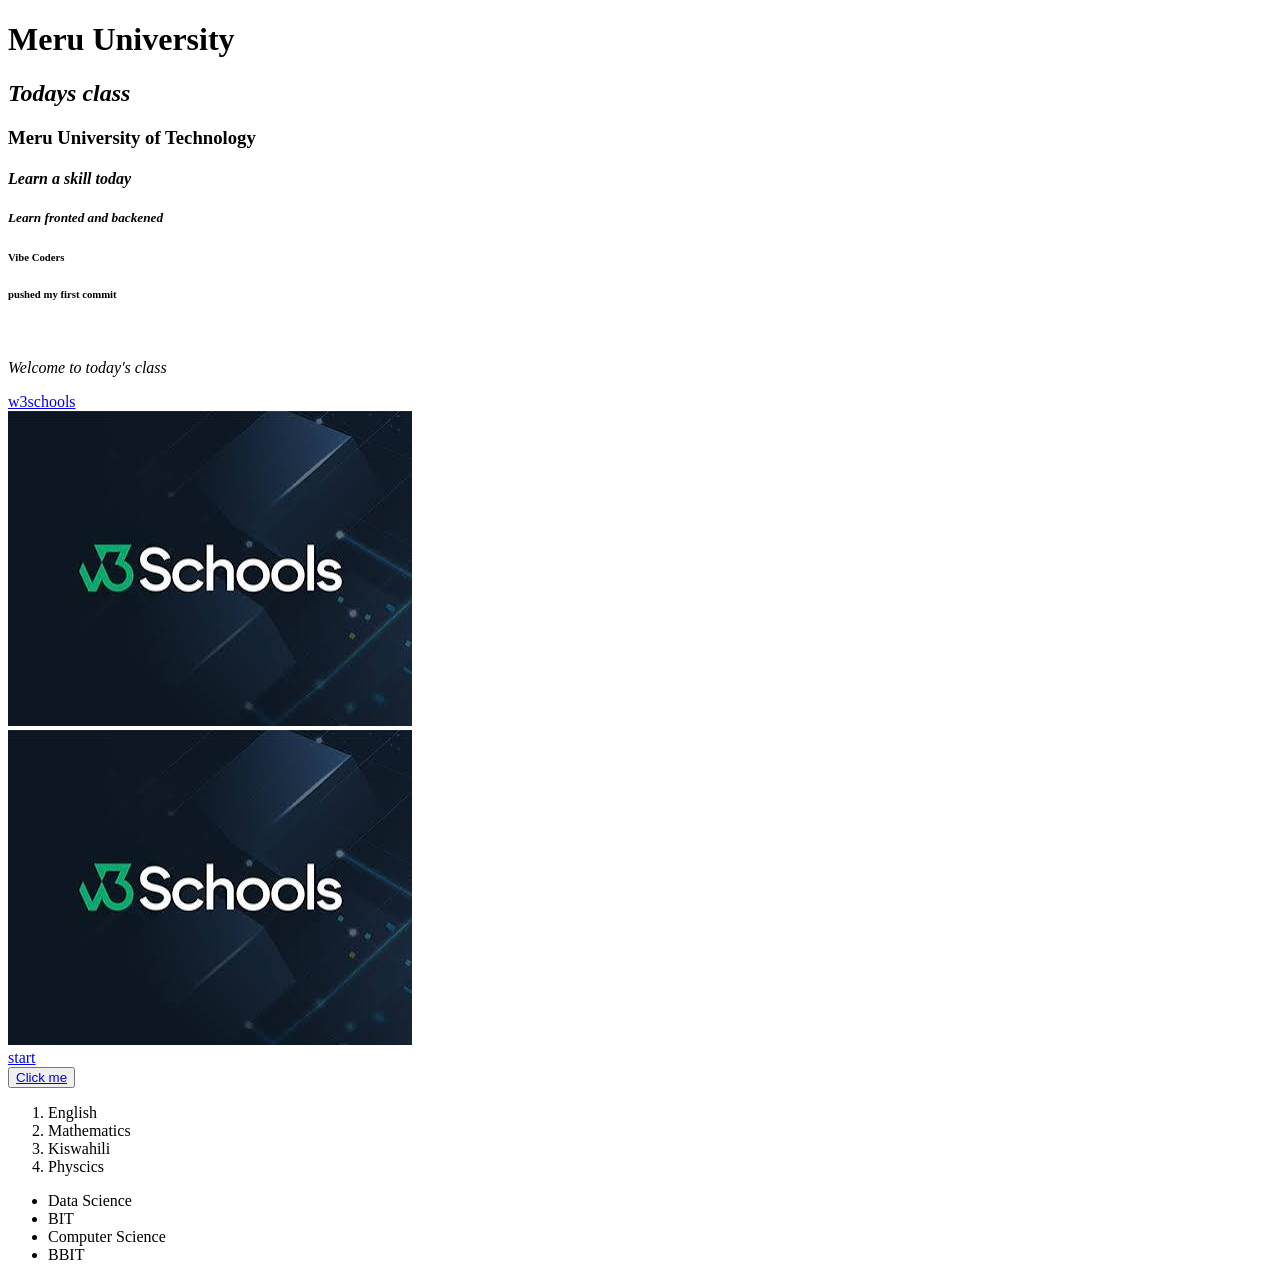
<file: index.html>
<!DOCTYPE html>
<html lang="en">
<head>
   
    <meta charset="UTF-8">
    <meta name="viewport" content="width=>, initial-scale=1.0">
    <title>Document</title>
</head>
<body>
<!--h1-->
    <h1  id="start"><b>Meru University</b></h1>
    <h2><i>Todays class</i></h2>
    <h3><b>Meru University of Technology</b></h3>
    <h4><i>Learn a skill today</i></h4>
    <h5><i>Learn fronted and backened</i></h5>
    <h6><b>Vibe Coders</b></h6>
    <h6>pushed my first commit</h6>
    <br>
    <!--Paragraphs-->
    <p><i>Welcome to today's class</i></p>
    <!--links-->
     <a href="http://www.w3schools.com">w3schools </a>
</a><br>
<!--Images-->
<img src="w3schools.jfif" alt="A w3schools logo" title="A logo"><br>
<img src="w3schools.jfif"><br>

   <!-- <p>Click me<br><a href="https://www.w3schools.com">w3schools</a>To visit w3schools</p><br>-->
    <a href="#start">start</a><br>
    
    <!--Buttons-->
    <button><a href="http://www.w3schools.com">Click me</a></button>
    <!--listing-->
    <ol>
        <li>English</li>
         <li>Mathematics</li>
          <li>Kiswahili</li>
           <li>Physcics</li>
    </ol>
    <ul>
        <li>Data Science</li>
         <li>BIT</li>
          <li>Computer Science</li>
           <li>BBIT</li>
    </ul>
</body>
</html>
</file>
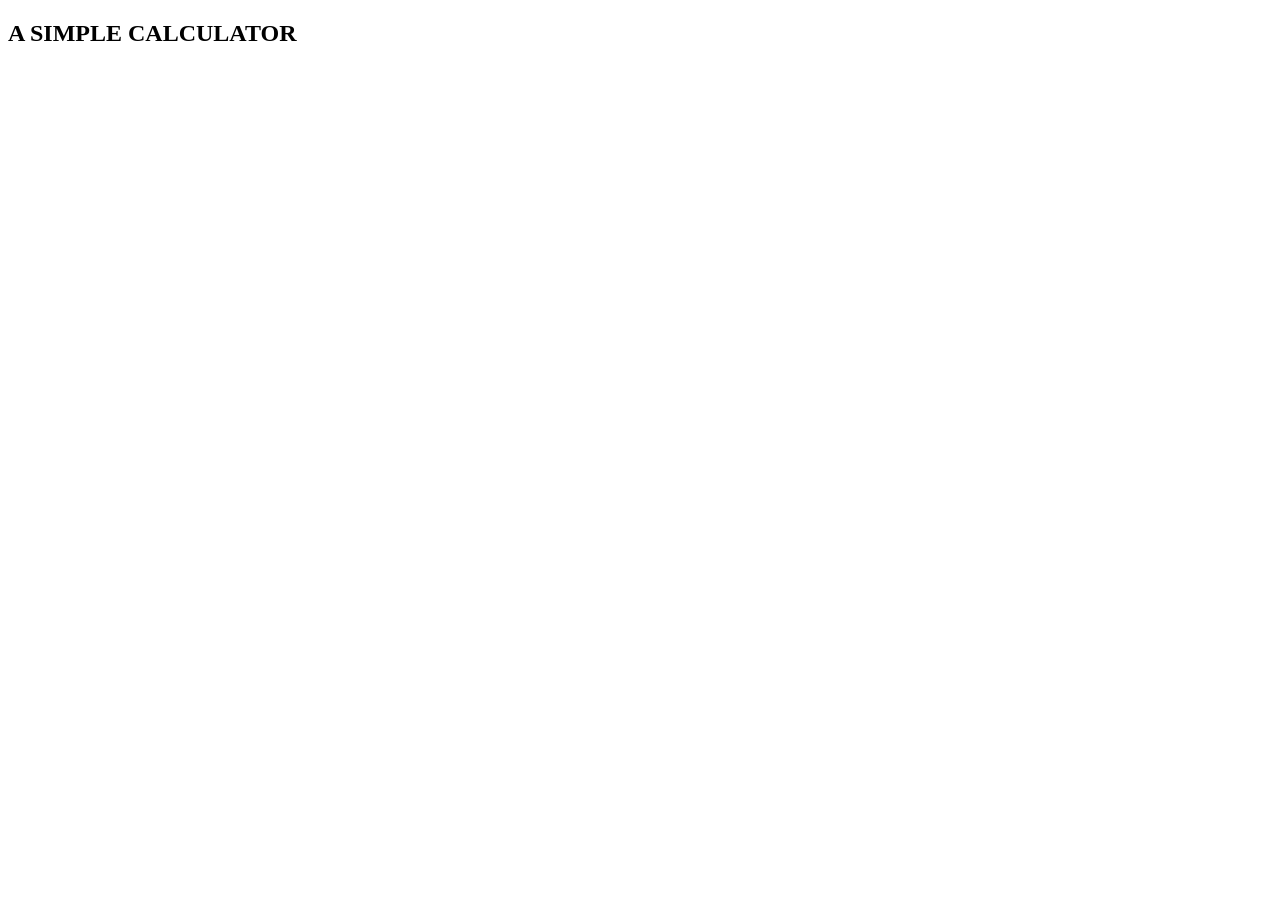
<file: calculator.html>
<!DOCTYPE html>
<html lang="en">
<head>
    <meta charset="UTF-8">
    <meta name="viewport" content="width=device-width, initial-scale=1.0">
    <title>A simple Calculator</title>
</head>
<body>

    <section id="buttons">
<h1>A SIMPLE CALCULATOR</h1>
    </section>
    
</body>
</html>
</file>
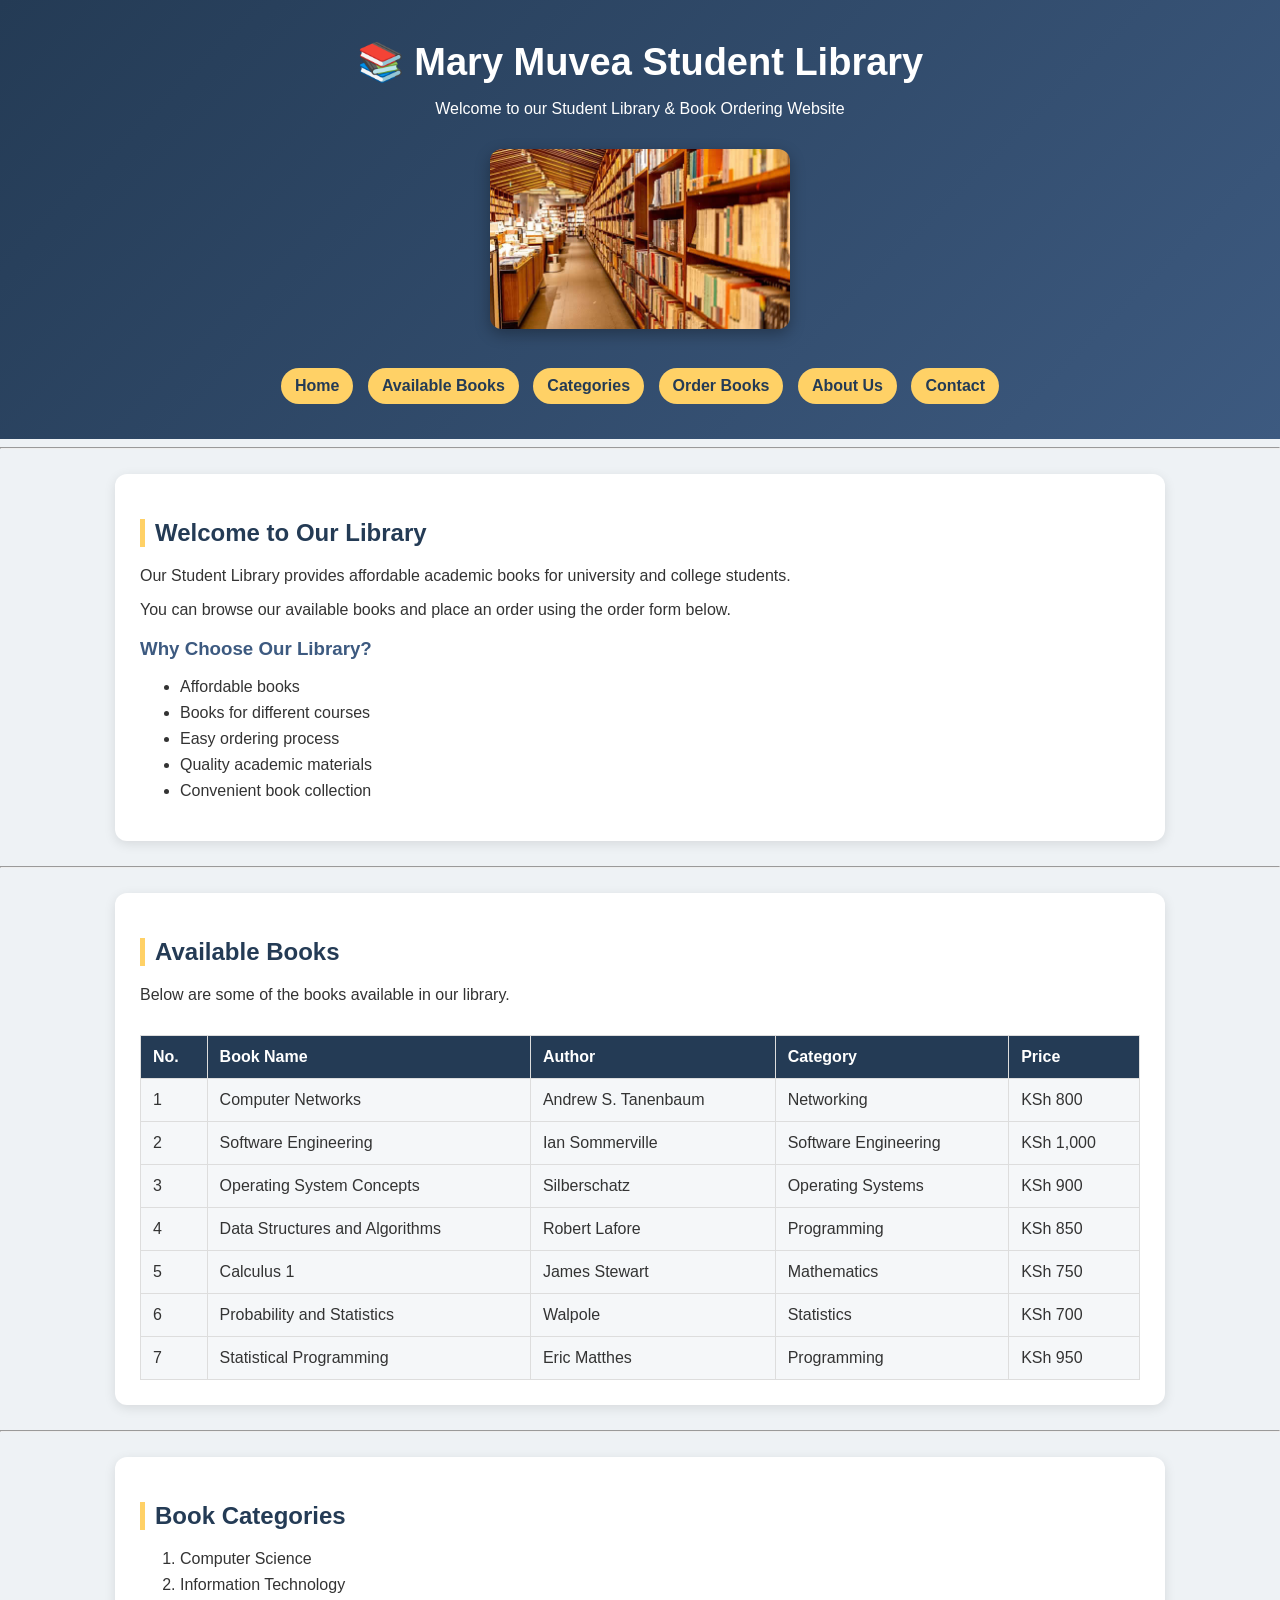
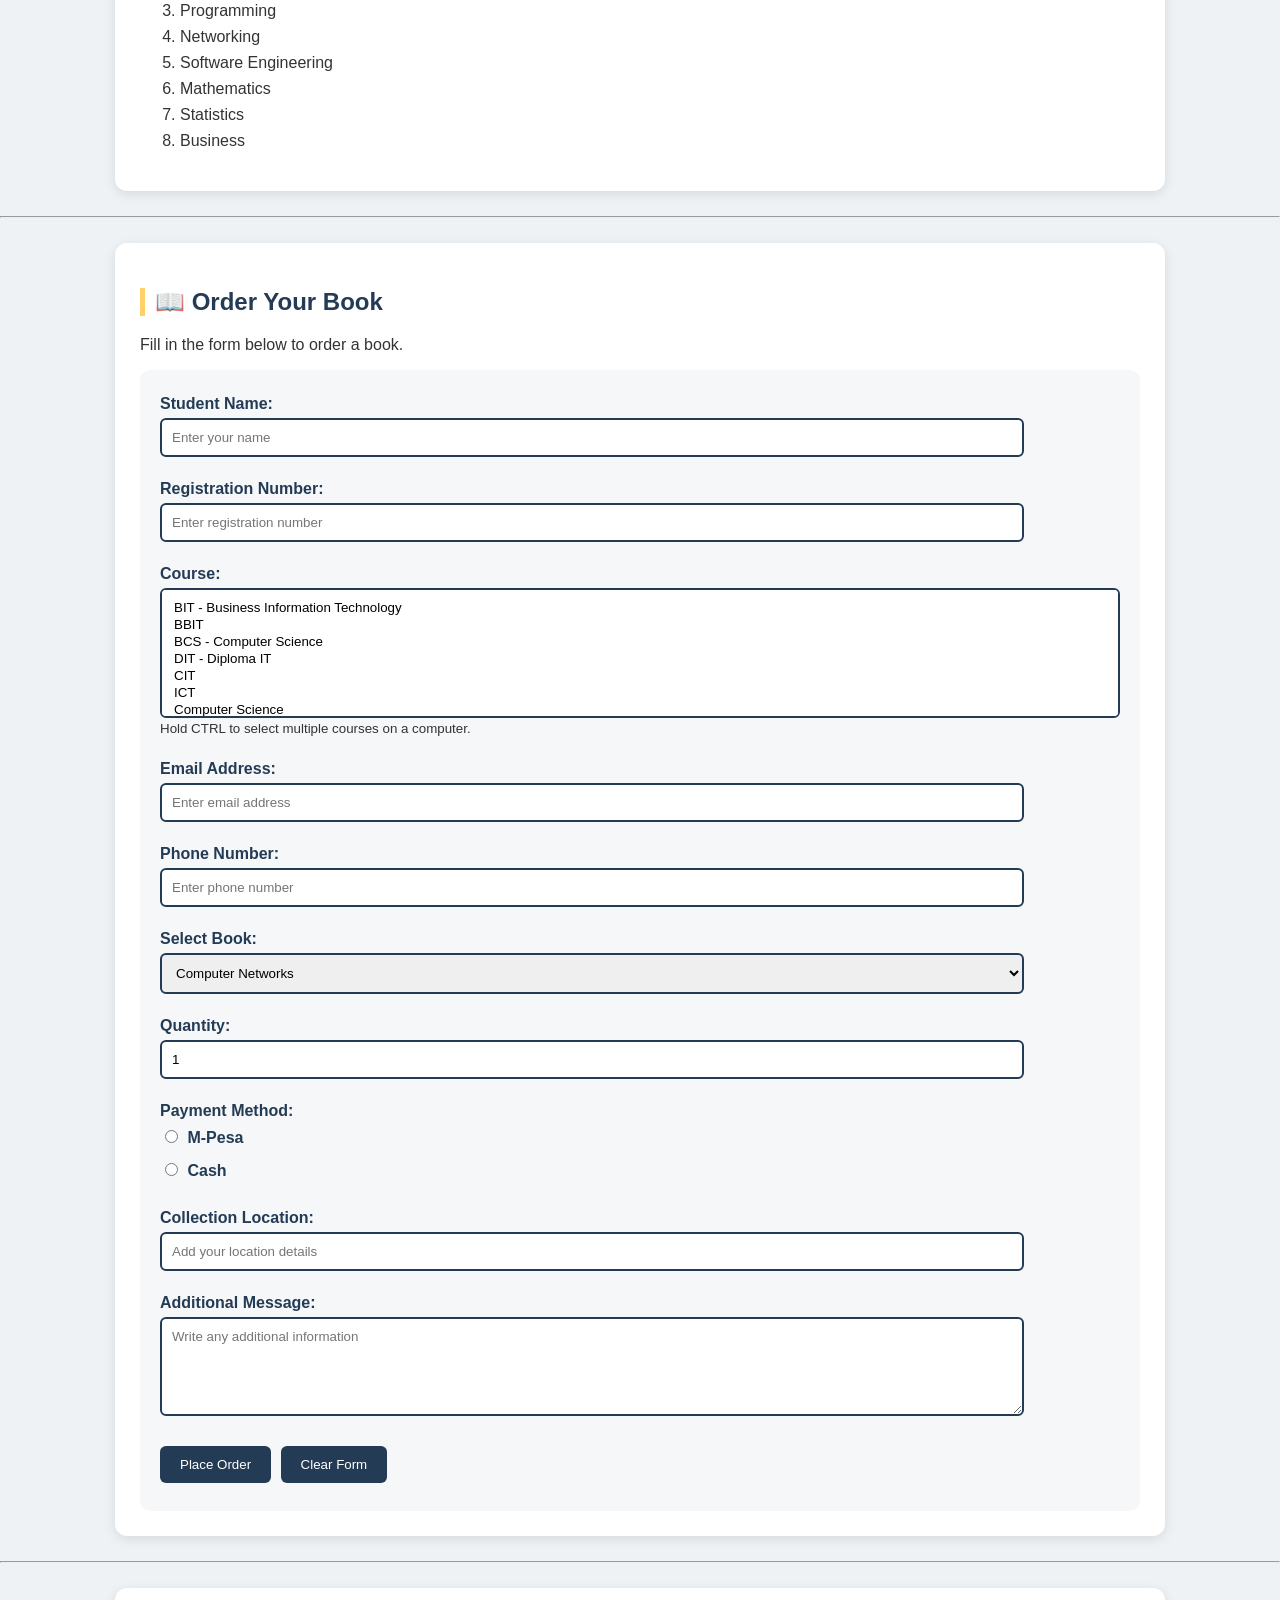
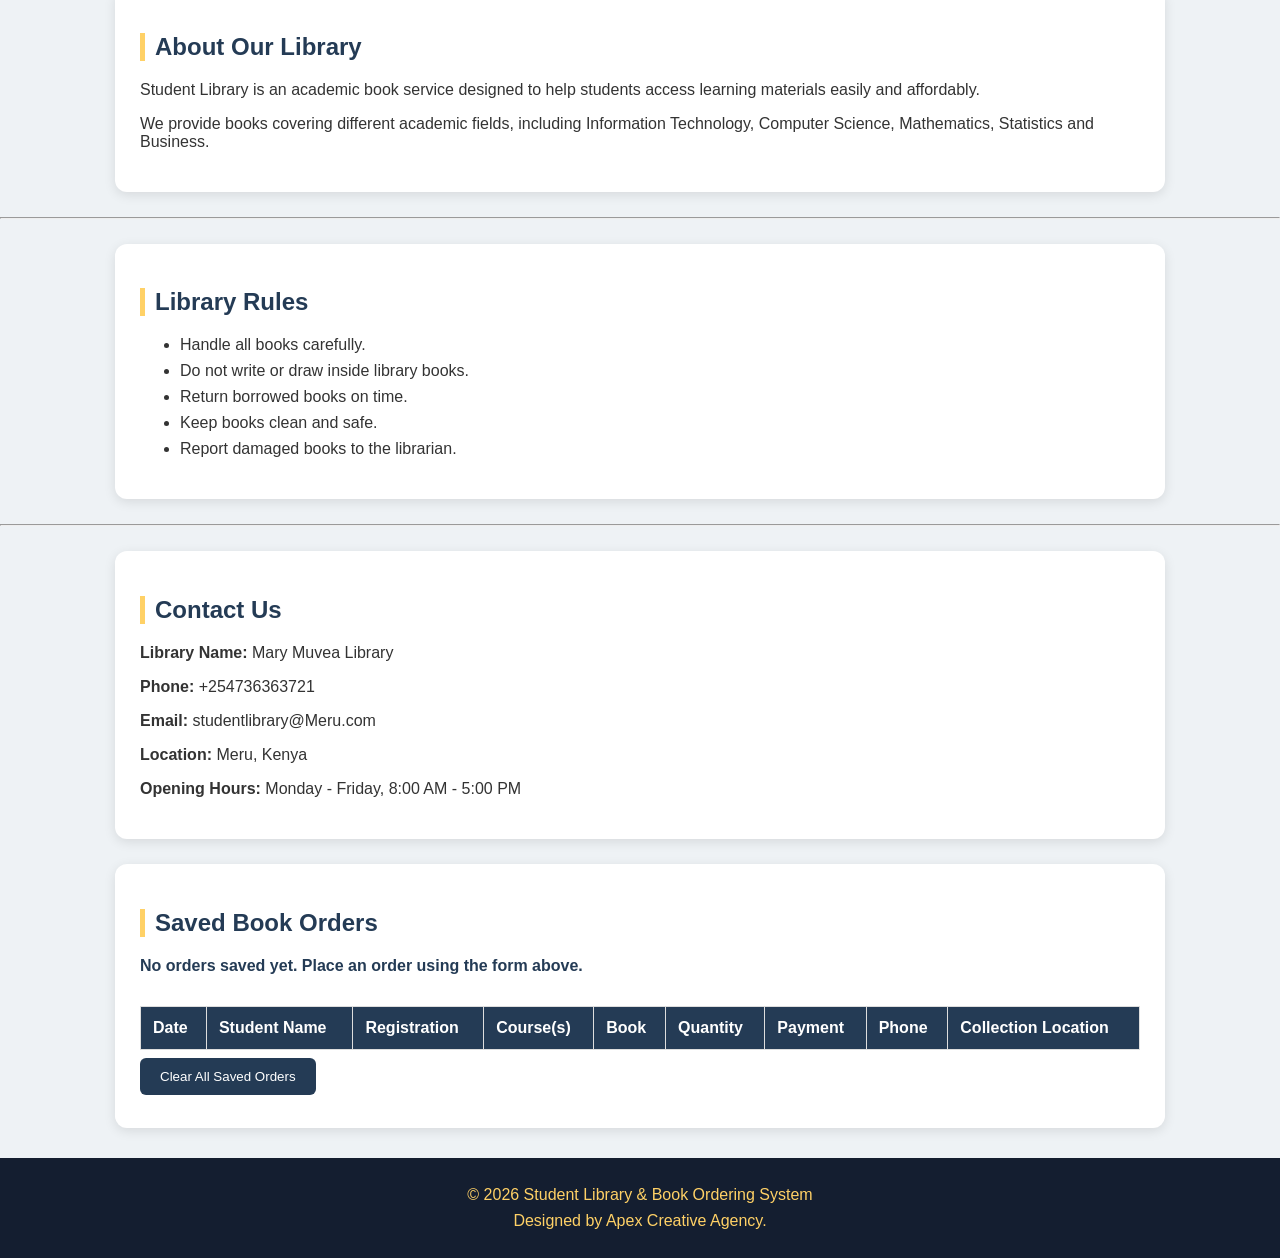
<file: lib2.html>
<!DOCTYPE html>
<html lang="en">
<head>
    <meta charset="UTF-8">
    <meta name="viewport" content="width=device-width, initial-scale=1.0">
    <title>Student Library & Book Ordering</title>

    <style>
        body {
            font-family: Arial, sans-serif;
            margin: 0;
            background-color: #eef2f5;
            color: #333;
        }

        header {
            background: linear-gradient(135deg, #243b55, #3d5a80);
            color: white;
            text-align: center;
            padding: 30px 15px;
        }

        header h1 {
            font-size: 38px;
            margin: 10px;
            animation: fadeIn 2s ease-in;
        }

        header img {
            width: 300px;
            height: 180px;
            object-fit: cover;
            border-radius: 12px;
            margin: 15px;
            box-shadow: 0 5px 15px rgba(0,0,0,0.3);
            transition: 0.4s;
        }

        header img:hover {
            transform: scale(1.05);
        }

        nav {
            margin-top: 15px;
        }

        nav a {
            background-color: #ffd166;
            color: #243b55;
            margin: 5px;
            padding: 9px 14px;
            display: inline-block;
            border-radius: 20px;
            font-weight: bold;
            text-decoration: none;
            transition: 0.3s;
        }

        nav a:hover {
            background-color: white;
            transform: scale(1.05);
        }

        section {
            background-color: white;
            margin: 25px auto;
            padding: 25px;
            width: 90%;
            max-width: 1050px;
            border-radius: 12px;
            box-shadow: 0 3px 12px rgba(0,0,0,0.1);
            box-sizing: border-box;
        }

        h2 {
            color: #243b55;
            border-left: 5px solid #ffd166;
            padding-left: 10px;
        }

        h3 {
            color: #3d5a80;
        }

        li {
            margin: 8px 0;
        }

        .table-container {
            overflow-x: auto;
        }

        table {
            width: 100%;
            border-collapse: collapse;
            margin-top: 15px;
        }

        th {
            background-color: #243b55;
            color: white;
        }

        th, td {
            padding: 12px;
            text-align: left;
            border: 1px solid #ddd;
        }

        tbody tr {
            background-color: #f5f7f9;
        }

        tbody tr:hover {
            background-color: #fff3cd;
        }

        form {
            background-color: #f5f7f9;
            padding: 20px;
            border-radius: 10px;
        }

        label {
            color: #243b55;
            font-weight: bold;
            display: inline-block;
            margin-top: 5px;
        }

        input:not([type="radio"]):not([type="submit"]):not([type="reset"]),
        select,
        textarea {
            padding: 10px;
            margin-top: 5px;
            width: 90%;
            border: 2px solid #243b55;
            border-radius: 6px;
            font-family: Arial, sans-serif;
            box-sizing: border-box;
        }

        select[multiple] {
            height: 130px;
            width: 100%;
        }

        input:focus, select:focus, textarea:focus {
            outline: 2px solid #ffd166;
            outline-offset: 2px;
        }

        input[type="radio"] {
            width: auto;
            margin: 10px 5px;
        }

        input[type="submit"],
        input[type="reset"],
        button {
            width: auto;
            padding: 11px 20px;
            background-color: #243b55;
            color: white;
            border: none;
            border-radius: 6px;
            cursor: pointer;
            margin: 8px 5px 8px 0;
            transition: 0.3s;
        }

        input[type="submit"]:hover,
        button:hover {
            background-color: #198754;
            transform: scale(1.03);
        }

        input[type="reset"]:hover {
            background-color: #dc3545;
        }

        #orders-message {
            font-weight: bold;
            color: #243b55;
        }

        footer {
            background-color: #141e30;
            color: #ffd166;
            text-align: center;
            padding: 20px;
            margin-top: 30px;
        }

        footer p {
            margin: 8px;
        }

        @keyframes fadeIn {
            from {
                opacity: 0;
                transform: translateY(-20px);
            }
            to {
                opacity: 1;
                transform: translateY(0);
            }
        }

        @media (max-width: 600px) {
            header h1 {
                font-size: 28px;
            }

            header img {
                max-width: 90%;
                height: auto;
            }

            section {
                width: 95%;
                padding: 15px;
            }
        }
    </style>
</head>

<body>

    <header>
        <h1>📚 Mary Muvea Student Library</h1>
        <p>Welcome to our Student Library & Book Ordering Website</p>

        <img src="images.jfif" alt="Student Library">

        <nav>
            <a href="#home">Home</a>
            <a href="#books">Available Books</a>
            <a href="#categories">Categories</a>
            <a href="#order">Order Books</a>
            <a href="#about">About Us</a>
            <a href="#contact">Contact</a>
        </nav>
    </header>

    <hr>

    <section id="home">
        <h2>Welcome to Our Library</h2>

        <p>Our Student Library provides affordable academic books for university and college students.</p>

        <p>You can browse our available books and place an order using the order form below.</p>

        <h3>Why Choose Our Library?</h3>

        <ul>
            <li>Affordable books</li>
            <li>Books for different courses</li>
            <li>Easy ordering process</li>
            <li>Quality academic materials</li>
            <li>Convenient book collection</li>
        </ul>
    </section>

    <hr>

    <section id="books">
        <h2>Available Books</h2>
        <p>Below are some of the books available in our library.</p>

        <div class="table-container">
            <table>
                <thead>
                    <tr>
                        <th>No.</th>
                        <th>Book Name</th>
                        <th>Author</th>
                        <th>Category</th>
                        <th>Price</th>
                    </tr>
                </thead>

                <tbody>
                    <tr>
                        <td>1</td>
                        <td>Computer Networks</td>
                        <td>Andrew S. Tanenbaum</td>
                        <td>Networking</td>
                        <td>KSh 800</td>
                    </tr>

                    <tr>
                        <td>2</td>
                        <td>Software Engineering</td>
                        <td>Ian Sommerville</td>
                        <td>Software Engineering</td>
                        <td>KSh 1,000</td>
                    </tr>

                    <tr>
                        <td>3</td>
                        <td>Operating System Concepts</td>
                        <td>Silberschatz</td>
                        <td>Operating Systems</td>
                        <td>KSh 900</td>
                    </tr>

                    <tr>
                        <td>4</td>
                        <td>Data Structures and Algorithms</td>
                        <td>Robert Lafore</td>
                        <td>Programming</td>
                        <td>KSh 850</td>
                    </tr>

                    <tr>
                        <td>5</td>
                        <td>Calculus 1</td>
                        <td>James Stewart</td>
                        <td>Mathematics</td>
                        <td>KSh 750</td>
                    </tr>

                    <tr>
                        <td>6</td>
                        <td>Probability and Statistics</td>
                        <td>Walpole</td>
                        <td>Statistics</td>
                        <td>KSh 700</td>
                    </tr>

                    <tr>
                        <td>7</td>
                        <td>Statistical Programming</td>
                        <td>Eric Matthes</td>
                        <td>Programming</td>
                        <td>KSh 950</td>
                    </tr>
                </tbody>
            </table>
        </div>
    </section>

    <hr>

    <section id="categories">
        <h2>Book Categories</h2>

        <ol>
            <li>Computer Science</li>
            <li>Information Technology</li>
            <li>Programming</li>
            <li>Networking</li>
            <li>Software Engineering</li>
            <li>Mathematics</li>
            <li>Statistics</li>
            <li>Business</li>
        </ol>
    </section>

    <hr>

    <section id="order">
        <h2>📖 Order Your Book</h2>
        <p>Fill in the form below to order a book.</p>

        <form id="order-form">

            <label for="name">Student Name:</label><br>
            <input type="text" id="name" name="name"
                   placeholder="Enter your name" required>
            <br><br>

            <label for="registration">Registration Number:</label><br>
            <input type="text" id="registration" name="registration"
                   placeholder="Enter registration number" required>
            <br><br>

            <label for="course">Course:</label><br>
            <select id="course" name="course" multiple required>
                <option value="BIT">BIT - Business Information Technology</option>
                <option value="BBIT">BBIT</option>
                <option value="BCS">BCS - Computer Science</option>
                <option value="DIT">DIT - Diploma IT</option>
                <option value="CIT">CIT</option>
                <option value="ICT">ICT</option>
                <option value="CS">Computer Science</option>
            </select>

            <small>Hold CTRL to select multiple courses on a computer.</small>
            <br><br>

            <label for="email">Email Address:</label><br>
            <input type="email" id="email" name="email"
                   placeholder="Enter email address">
            <br><br>

            <label for="phone">Phone Number:</label><br>
            <input type="tel" id="phone" name="phone"
                   placeholder="Enter phone number" required>
            <br><br>

            <label for="book">Select Book:</label><br>
            <select id="book" name="book" required>
                <option value="Computer Networks">Computer Networks</option>
                <option value="Software Engineering">Software Engineering</option>
                <option value="Operating System Concepts">Operating System Concepts</option>
                <option value="Data Structures and Algorithms">Data Structures and Algorithms</option>
                <option value="Calculus 1">Calculus 1</option>
                <option value="Probability and Statistics">Probability and Statistics</option>
                <option value="Statistical Programming">Statistical Programming</option>
            </select>
            <br><br>

            <label for="quantity">Quantity:</label><br>
            <input type="number" id="quantity" name="quantity"
                   min="1" value="1" required>
            <br><br>

            <label>Payment Method:</label><br>
            <input type="radio" id="mpesa" name="payment"
                   value="M-Pesa" required>
            <label for="mpesa">M-Pesa</label><br>

            <input type="radio" id="cash" name="payment"
                   value="Cash" required>
            <label for="cash">Cash</label>
            <br><br>

            <label for="location">Collection Location:</label><br>
            <input type="text" id="location" name="location"
                   placeholder="Add your location details">
            <br><br>

            <label for="message">Additional Message:</label><br>
            <textarea id="message" name="message"
                      rows="5" placeholder="Write any additional information"></textarea>
            <br><br>

            <input type="submit" value="Place Order">
            <input type="reset" value="Clear Form">
        </form>
    </section>

    <hr>

    <section id="about">
        <h2>About Our Library</h2>

        <p>Student Library is an academic book service designed to help students access learning materials easily and affordably.</p>

        <p>We provide books covering different academic fields, including Information Technology, Computer Science, Mathematics, Statistics and Business.</p>
    </section>

    <hr>

    <section id="rules">
        <h2>Library Rules</h2>

        <ul>
            <li>Handle all books carefully.</li>
            <li>Do not write or draw inside library books.</li>
            <li>Return borrowed books on time.</li>
            <li>Keep books clean and safe.</li>
            <li>Report damaged books to the librarian.</li>
        </ul>
    </section>

    <hr>

    <section id="contact">
        <h2>Contact Us</h2>

        <p><b>Library Name:</b> Mary Muvea Library</p>
        <p><b>Phone:</b> +254736363721</p>
        <p><b>Email:</b> studentlibrary@Meru.com</p>
        <p><b>Location:</b> Meru, Kenya</p>
        <p><b>Opening Hours:</b> Monday - Friday, 8:00 AM - 5:00 PM</p>
    </section>

    <section id="saved-orders-section">
        <h2>Saved Book Orders</h2>
        <p id="orders-message">Loading orders...</p>

        <div class="table-container">
            <table id="orders-table">
                <thead>
                    <tr>
                        <th>Date</th>
                        <th>Student Name</th>
                        <th>Registration</th>
                        <th>Course(s)</th>
                        <th>Book</th>
                        <th>Quantity</th>
                        <th>Payment</th>
                        <th>Phone</th>
                        <th>Collection Location</th>
                    </tr>
                </thead>
                <tbody id="saved-orders"></tbody>
            </table>
        </div>

        <button type="button" id="clear-orders">Clear All Saved Orders</button>
    </section>

    <footer>
        <p>© 2026 Student Library & Book Ordering System</p>
        <p>Designed by Apex Creative Agency.</p>
    </footer>

    <script>
        // Select the form and the elements used to display saved orders.
        const orderForm = document.getElementById("order-form");
        const savedOrdersBody = document.getElementById("saved-orders");
        const ordersMessage = document.getElementById("orders-message");
        const clearOrdersButton = document.getElementById("clear-orders");

        // This is the name used to store orders in the browser.
        const storageKey = "maryMuveaLibraryOrders";

        // Read orders that were saved previously.
        function getSavedOrders() {
            try {
                const orders = JSON.parse(
                    localStorage.getItem(storageKey) || "[]"
                );

                return Array.isArray(orders) ? orders : [];
            } catch (error) {
                console.error("Could not read saved orders:", error);
                return [];
            }
        }

        // Save the orders to browser storage.
        function saveOrders(orders) {
            localStorage.setItem(storageKey, JSON.stringify(orders));
        }

        // Add one table cell safely.
        function addCell(row, value) {
            const cell = document.createElement("td");
            cell.textContent = value || "—";
            row.appendChild(cell);
        }

        // Display all saved orders in the table.
        function displayOrders() {
            const orders = getSavedOrders();

            savedOrdersBody.replaceChildren();

            if (orders.length === 0) {
                ordersMessage.textContent =
                    "No orders saved yet. Place an order using the form above.";
                return;
            }

            ordersMessage.textContent =
                "Total saved orders: " + orders.length;

            orders.forEach(function(order) {
                const row = document.createElement("tr");

                addCell(row, order.date);
                addCell(row, order.studentName);
                addCell(row, order.registration);
                addCell(row, (order.courses || []).join(", "));
                addCell(row, order.book);
                addCell(row, String(order.quantity));
                addCell(row, order.payment);
                addCell(row, order.phone);
                addCell(row, order.location);

                savedOrdersBody.appendChild(row);
            });
        }

        // Run this code when a student submits the form.
        orderForm.addEventListener("submit", function(event) {
            // Prevent the page from refreshing immediately.
            event.preventDefault();

            // Get all the courses selected by the student.
            const selectedCourses = Array.from(
                document.getElementById("course").selectedOptions,
                function(option) {
                    return option.value;
                }
            );

            // Find the payment method selected.
            const selectedPayment = orderForm.querySelector(
                'input[name="payment"]:checked'
            );

            if (selectedCourses.length === 0) {
                alert("Please select at least one course.");
                return;
            }

            if (!selectedPayment) {
                alert("Please choose a payment method.");
                return;
            }

            // Collect the information entered into the form.
            const order = {
                date: new Date().toLocaleString(),
                studentName: document.getElementById("name").value.trim(),
                registration: document.getElementById("registration").value.trim(),
                courses: selectedCourses,
                email: document.getElementById("email").value.trim(),
                phone: document.getElementById("phone").value.trim(),
                book: document.getElementById("book").value,
                quantity: Number(document.getElementById("quantity").value),
                payment: selectedPayment.value,
                location: document.getElementById("location").value.trim(),
                message: document.getElementById("message").value.trim()
            };

            try {
                // Get the old orders first.
                const orders = getSavedOrders();

                // Add the new order.
                orders.push(order);

                // Save the updated list.
                saveOrders(orders);

                // Refresh the saved orders table.
                displayOrders();

                alert("Order saved successfully on this browser!");

                // Clear the form for the next student.
                orderForm.reset();
                document.getElementById("quantity").value = 1;

            } catch (error) {
                console.error("Could not save the order:", error);

                alert(
                    "The order could not be saved. Please check your browser settings."
                );
            }
        });

        // Delete all saved orders when the button is clicked.
        clearOrdersButton.addEventListener("click", function() {
            const confirmed = confirm(
                "Are you sure you want to delete all saved orders from this browser?"
            );

            if (!confirmed) {
                return;
            }

            localStorage.removeItem(storageKey);
            displayOrders();
        });

        // Show orders already saved when the page opens.
        displayOrders();
    </script>

</body>
</html>
</file>
